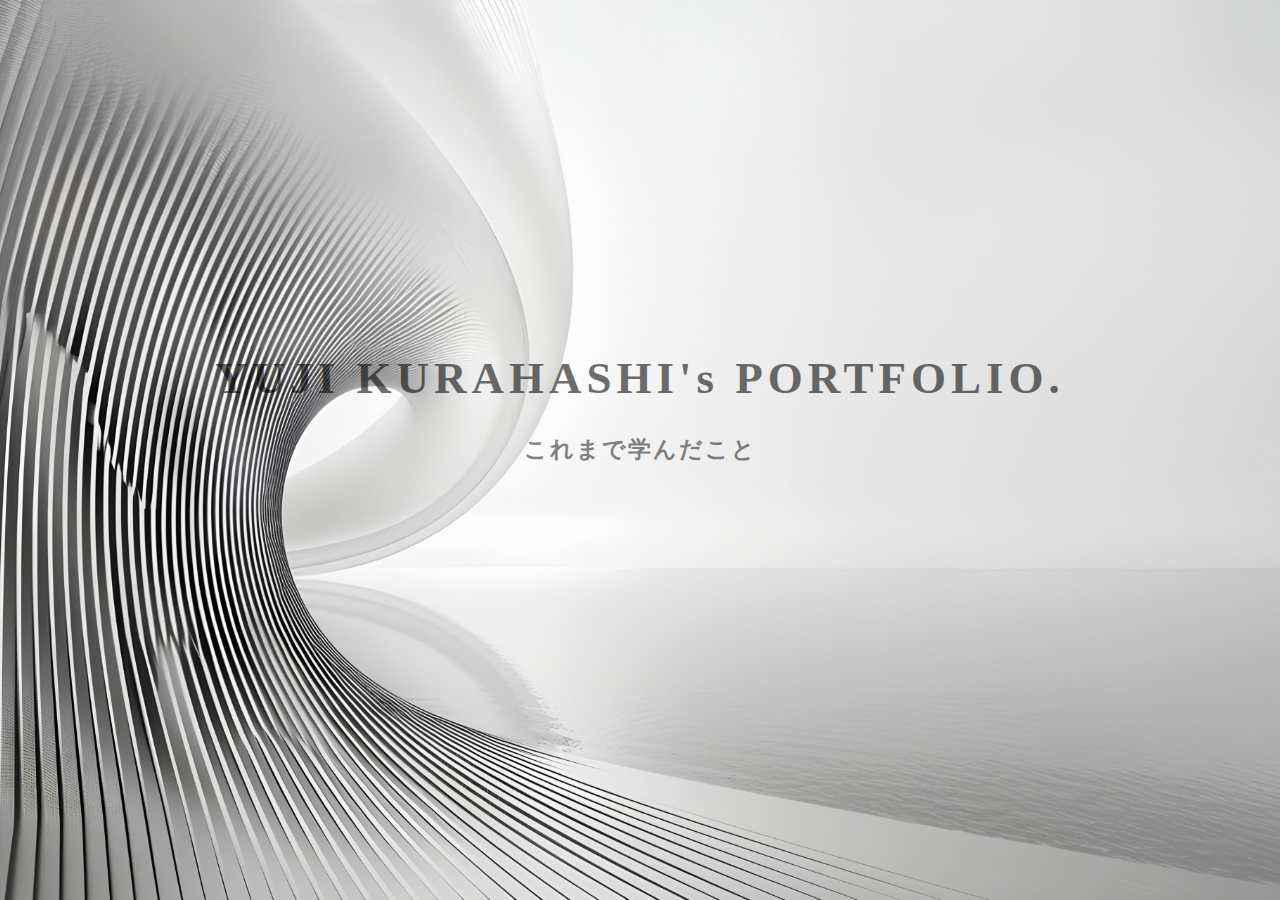
<file: index.html>
<!DOCTYPE html>
<html>
  <head>
    <meta charset="utf-8">
    <meta name="viewport" content="width=device-width, initial-scale=1.0">
    <title>portfolio</title>
    <link rel="stylesheet" href="static/stylesheet.css">
  </head>
  <body>
    <header></header>
    <div class="top-wrapper">
        <div class="container">
            <h1>YUJI KURAHASHI's PORTFOLIO.</h1>
            <h2>これまで学んだこと</h2>
            <div class="link-container">
                <div class="line">
                    <div class="line2">
                        <div class="line-wrapper">
                            <a href="about.html" class="link-file about-submit">できること</a>
                        </div>
                    </div>
                </div>
                <div class="line">
                    <div class="line2"></div>
                        <div class="line-wrapper">
                            <a href="work.html" class="link-file work-submit">やりたいこと</a>
                        </div>
                    </div>
                </div>
            </div>    
        </div>    
    </div>
  </body>
</html>
</file>
<file: about.html>
<!DOCTYPE html>
<html>
<head>
    <meta charset="utf-8">
    <meta name="viewport" content="width=device-width, initial-scale=1.0">
    <title>できること</title>
    <link rel="stylesheet" href="static/stylesheet.css">
    <link rel="stylesheet" href="static/about_styles.css">
</head>
<body>
    <div class="header">
        <h1>~できること~</h1>
        <p>今現在できることはHTML、CSS、JavaScript、Python、node.jsです。</p>
        <p>過去にWordPressを使用して副業でサイトを作りたいと思い行動したことがありますが<br>
        途中CSSが難しく<span>挫折</span>しました。</p>
        <p>ただただ悔しい気持ちだけが残り、その時の悔しさをバネに今は諦めたくないと思い毎日学習を重ねている日々です。</p>
        <p>エンジニアを目指したいと思ったのはあるYouTuberがきっかけでしたが<br>
        そこから身の回りにあるもの全てに精通していると知り、多様な面で人の役に立っていることに<br>
        感動し自分も力になりたいと強く感じ、<span>毎日学習に取り組んでいます。</span></p>
        <p>最初は初めて見る言葉や単語ばかりでどうしていいかわかりませんでしたが、<br>
        初めてTODOリストを作ってみたときに<span>自分の書いたコードでサイトが動いた</span>ことに嬉しく、感動したことは<br>
        今でも忘れません。</p>
        <p>その時が私にとって、もっといろんな言語を学びたいと思うきっかけでした。</p>
    </div>
    
    <a class="footer" href="index.html">戻る</a>
</body>
</html>
</file>
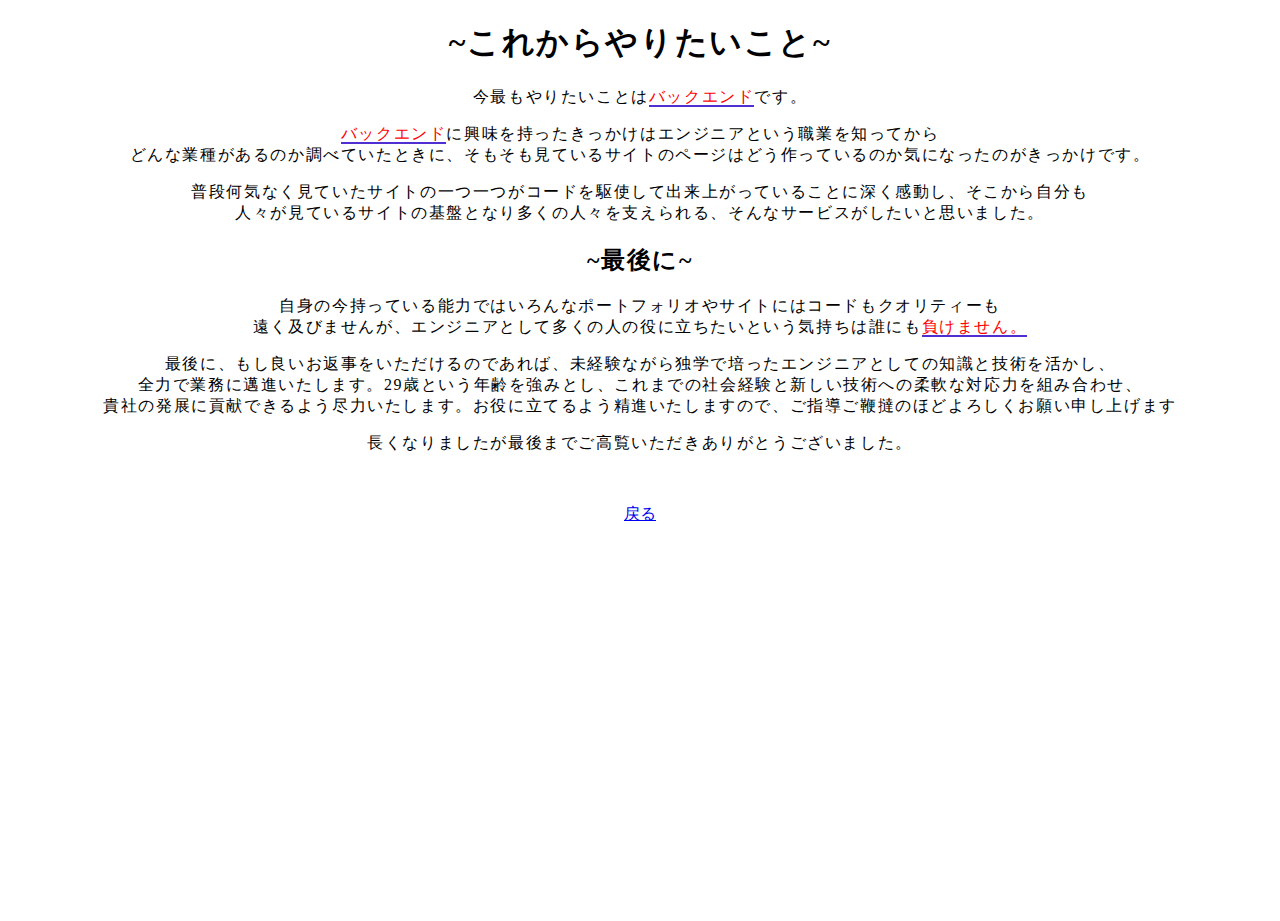
<file: work.html>
<!DOCTYPE html>
<html>
  <head>
    <meta charset="utf-8">
    <meta name="viewport" content="width=device-width, initial-scale=1.0">
    <title>やりたいこと</title>
    <link rel="stylesheet" href="static/stylesheet.css">
    <link rel="stylesheet" href="static/work_styles.css">
  </head>
  <body>
    <div class="header">
      <h1>~これからやりたいこと~</h1>
      <p>今最もやりたいことは<span>バックエンド</span>です。</p>
      <p><span>バックエンド</span>に興味を持ったきっかけはエンジニアという職業を知ってから<br>
        どんな業種があるのか調べていたときに、そもそも見ているサイトのページはどう作っているのか気になったのがきっかけです。</p>
      <p>普段何気なく見ていたサイトの一つ一つがコードを駆使して出来上がっていることに深く感動し、そこから自分も<br>
        人々が見ているサイトの基盤となり多くの人々を支えられる、そんなサービスがしたいと思いました。</p>
        <h2>~最後に~</h2>
        <p>自身の今持っている能力ではいろんなポートフォリオやサイトにはコードもクオリティーも<br>
        遠く及びませんが、エンジニアとして多くの人の役に立ちたいという気持ちは誰にも<span>負けません。</span></p>
        <p>最後に、もし良いお返事をいただけるのであれば、未経験ながら独学で培ったエンジニアとしての知識と技術を活かし、<br>
        全力で業務に邁進いたします。29歳という年齢を強みとし、これまでの社会経験と新しい技術への柔軟な対応力を組み合わせ、<br>
        貴社の発展に貢献できるよう尽力いたします。お役に立てるよう精進いたしますので、ご指導ご鞭撻のほどよろしくお願い申し上げます</p>
        <p>長くなりましたが最後までご高覧いただきありがとうございました。</p>
    </div>
    <a class="fotter" href="index.html">戻る</a>
    </body>
    </html>
</file>
<file: static/stylesheet.css>
body,html {
    margin: 0;
    padding: 0;
    height: 100%;
  }
  
  .top-wrapper {
    height: 100vh;
    background-image: url("../image/top_image.jpg");
    background-size: cover;
    background-position: center;
    display: flex;
    align-items: center;
    justify-content: center;
  }
  
  .container {
    width: 100%;
    max-width: 1200px;
    padding: 0 15px;
    text-align: center;
    margin: 0 auto;
    opacity: 0.8;
    color: black;
  }
  
  .top-wrapper h1 {
    opacity: 0.7;
    font-size: 45px;
    letter-spacing: 5px;
  }
  
  .top-wrapper h2 {
    opacity: 0.6;
    font-size: 23px;
    letter-spacing: 2px;
  }
  
  .link-container {
    display: flex;
    justify-content: center;
    width: 100%;
    margin-top: 30px; 
    gap: 20px;
  }
  
  .link-file { 
    padding:  10px 20px;
    text-decoration: none;
    font-size: 18px;
    border-radius: 5px;
    transition: all 0.3s ease;
  }
  
  .can-submit {
    border: 2px solid rgb(39, 39, 39);
    color: rgba(255, 255, 255, 0.703);
    background-color: rgb(66, 65, 65);
    opacity: 0.5;
  }
  
  .dream-submit {
    border: 2px solid rgb(39, 39, 39);
    color: rgba(255, 255, 255, 0.703);
    background-color: rgb(66, 65, 65);
    opacity: 0.5;
  }
  
  .link-file:hover { 
    border: 5px solid rgb(0, 0, 0);
    color: rgb(255, 255, 255);
    background-color: rgb(0, 0, 0);
    transform: translateY(-3px);
    box-shadow: 0 4px 6px rgba(0, 0, 0, 1);
  }
   
  .line{
    position: relative; 
  }
  
  .line::before,
  .line::after{
    position: absolute;
    content:"";
    width:0;
    height:1px;
    background:#333;
  }
  
  .line2::before,
  .line2::after{
    position: absolute;
    content:"";
    width: 1px;
    height:0;
    background:#333;
  }
  
  .line::before {
    top:0;
    left:0;
    animation: lineAnime .5s linear 0s forwards;
  }
  
  .line2::before{ 
    top:0;
    right:0;
    animation: lineAnime2 .5s linear .5s forwards;
  }
  
  .line::after { 
    bottom:0;
    right:0;
    animation: lineAnime .5s linear 1s forwards;
  }
  
  
  .line2::after{ 
    bottom:0;
    left:0;
    animation: lineAnime2 .5s linear 1.5s forwards;
  }
  
  @keyframes lineAnime {
    0% {width:0%;}
      100%{width:100%;}
  }
  
  @keyframes lineAnime2 {
    0% {height:0%;}
      100%{height:100%;}
  }
  
  .line .line-wrapper{
    animation: lineInnerAnime .5s linear 1.5s forwards;
    opacity: 0;
  }
  
  @keyframes lineInnerAnime{
    0% {opacity:0;}
      100% {opacity:1;}
  }
  
  
  
  .line {
    width: 220px;
    padding: 20px;
    margin: 0 20px 20px 20px;
    box-sizing: border-box;
  }
</file>
<file: static/about_styles.css>
.header {
    text-align: center;
    padding: 50px 0;
    font-size: 1.3rem;
    letter-spacing: 0.2em;
    color: #000000; 
    background-color: #ffffff;
    clip-path: polygon(0 50%, 100% 50%, 100% 50%, 0 50%);
    animation-name: kf_header;
    animation-duration: 1s;
    animation-fill-mode: forwards;
}

.header span {
    color: red;
    border-bottom: 2px solid rgb(79, 47, 209)
}


@keyframes kf_header {
    100% {
        clip-path: polygon(0 100%, 100% 100%, 100% 0, 0 0);
    }
}

.footer {
    display: block;
    margin: 20px auto;
    text-align: center;
    padding: 10px 20px;
    background-color: #ffffff;
    color: #000000;
    text-decoration: none;
    border-radius: 5px;
}
</file>
<file: static/work_styles.css>
.header {
    text-align: center;
    letter-spacing: 0.1em;
    margin: 20px auto; 
    animation-name: blurAnimes;
    animation-duration: 2s;
    animation-fill-mode: forwards;
}

@keyframes blurAnimes{
    from{
        filter: blur(10px);
        transform: scale(1.02);
        opacity: 0;
    }

    to{
        filter: blur(0);
        transform: scale(1);
        opacity: 1;
    }
}

blurTrigger {
    opacity: 0;
}

.header span {
    color: red;
    border-bottom: 2px solid rgb(79, 47, 209)
}

.fotter {
    text-align: center;
}

a {
    display: block;
    width: fit-content;
    margin: 50px auto;
}
</file>
